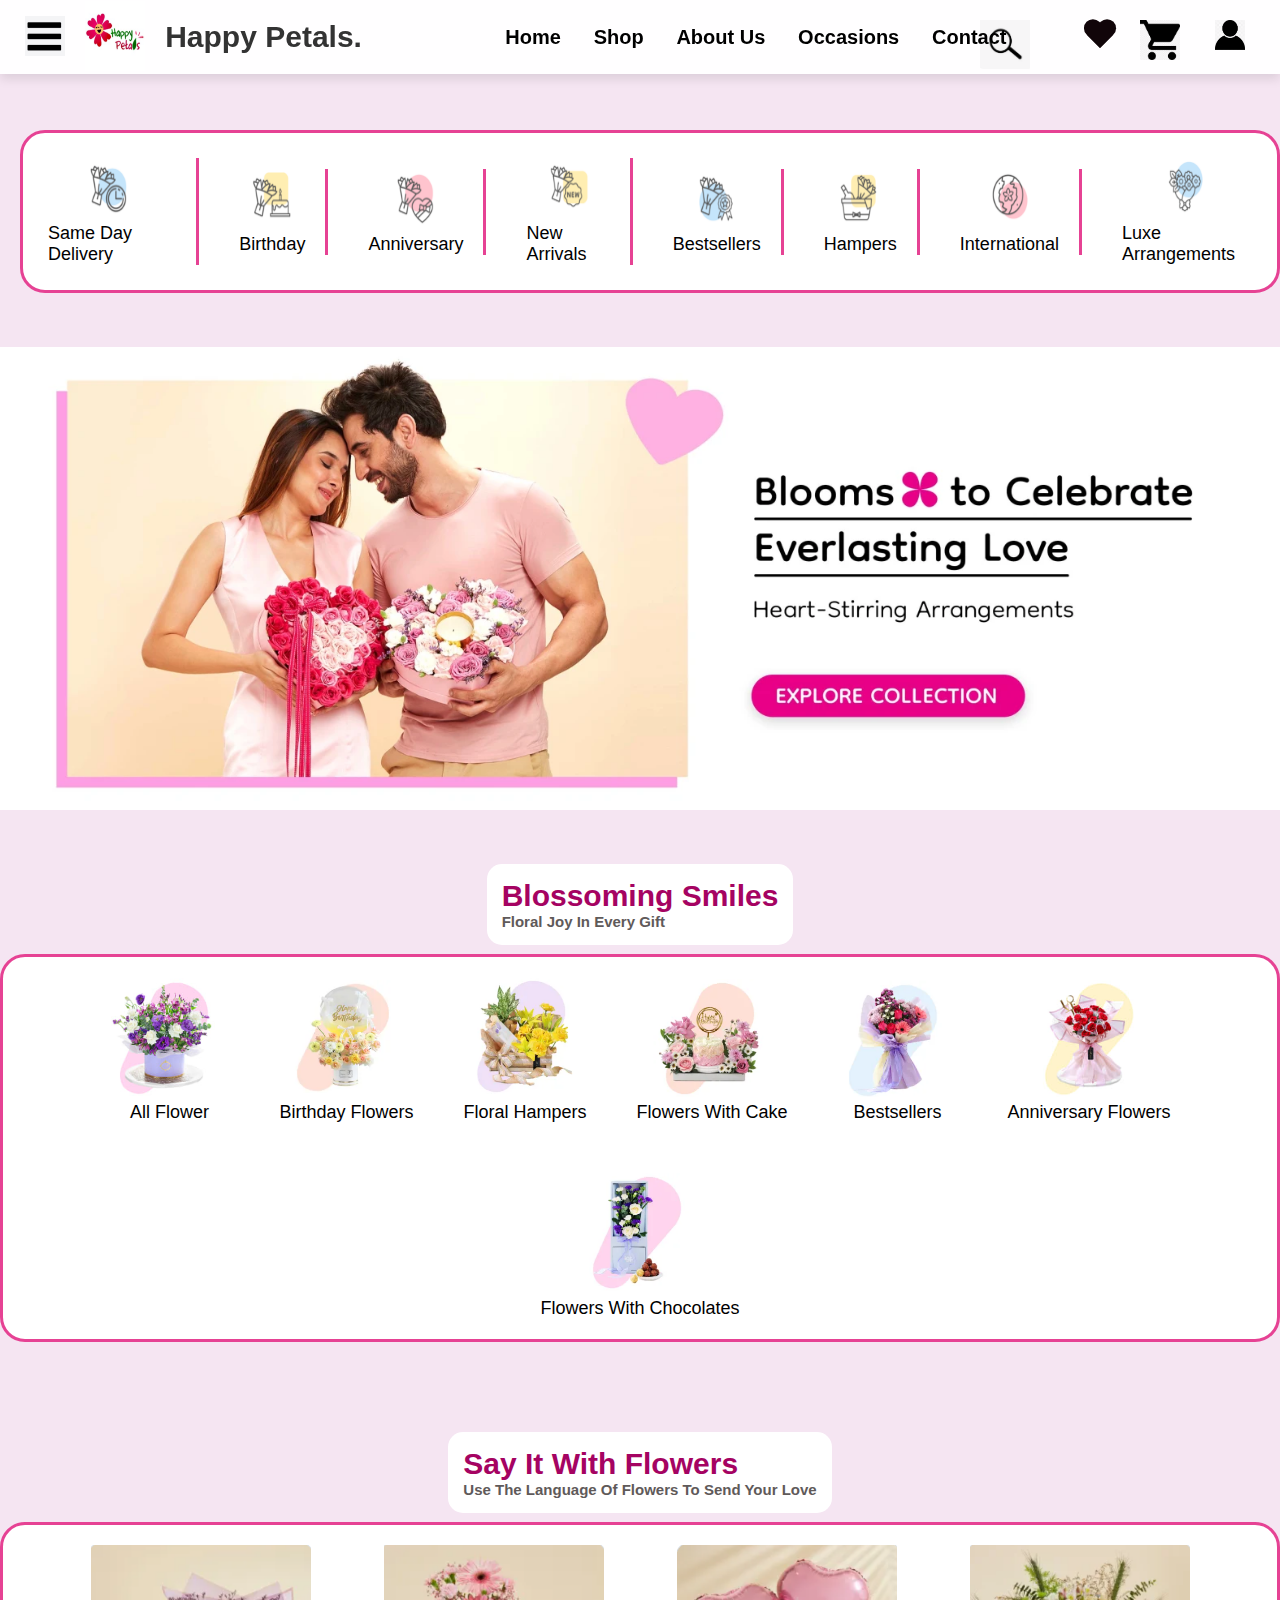
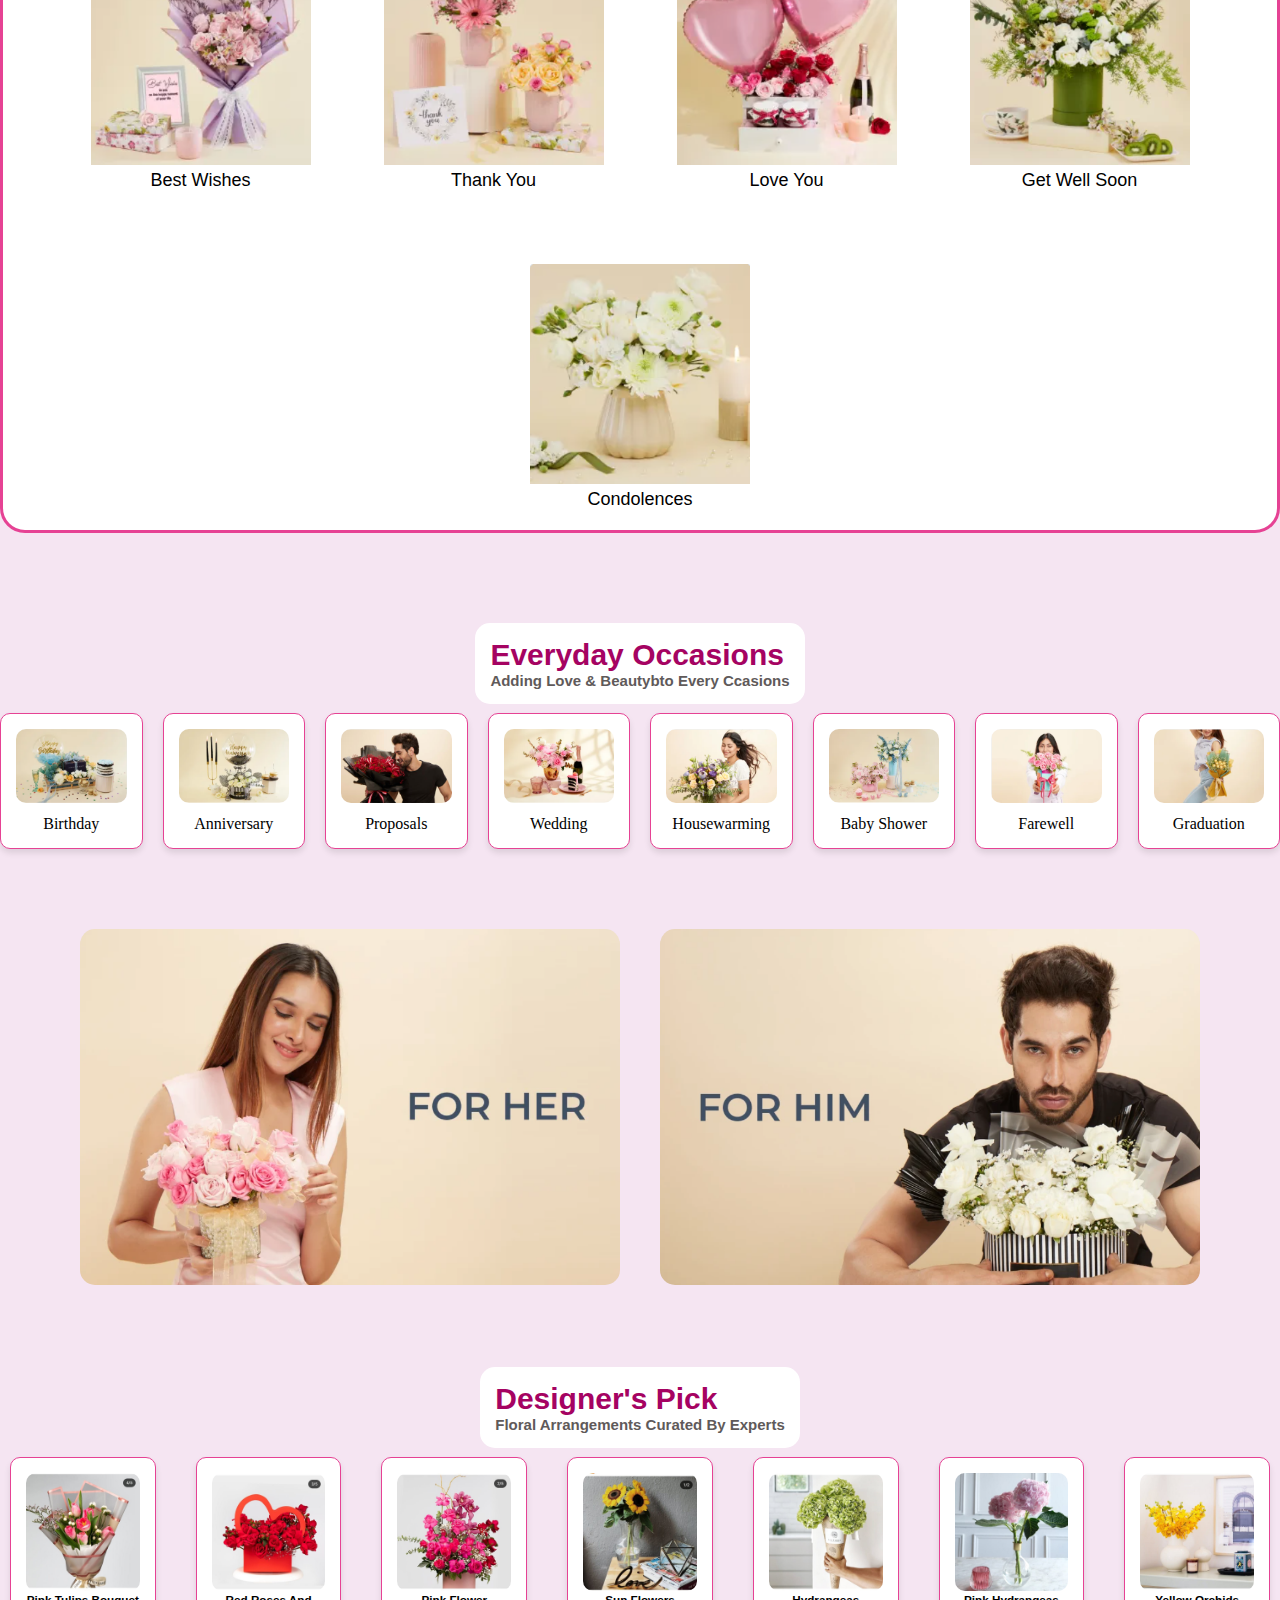
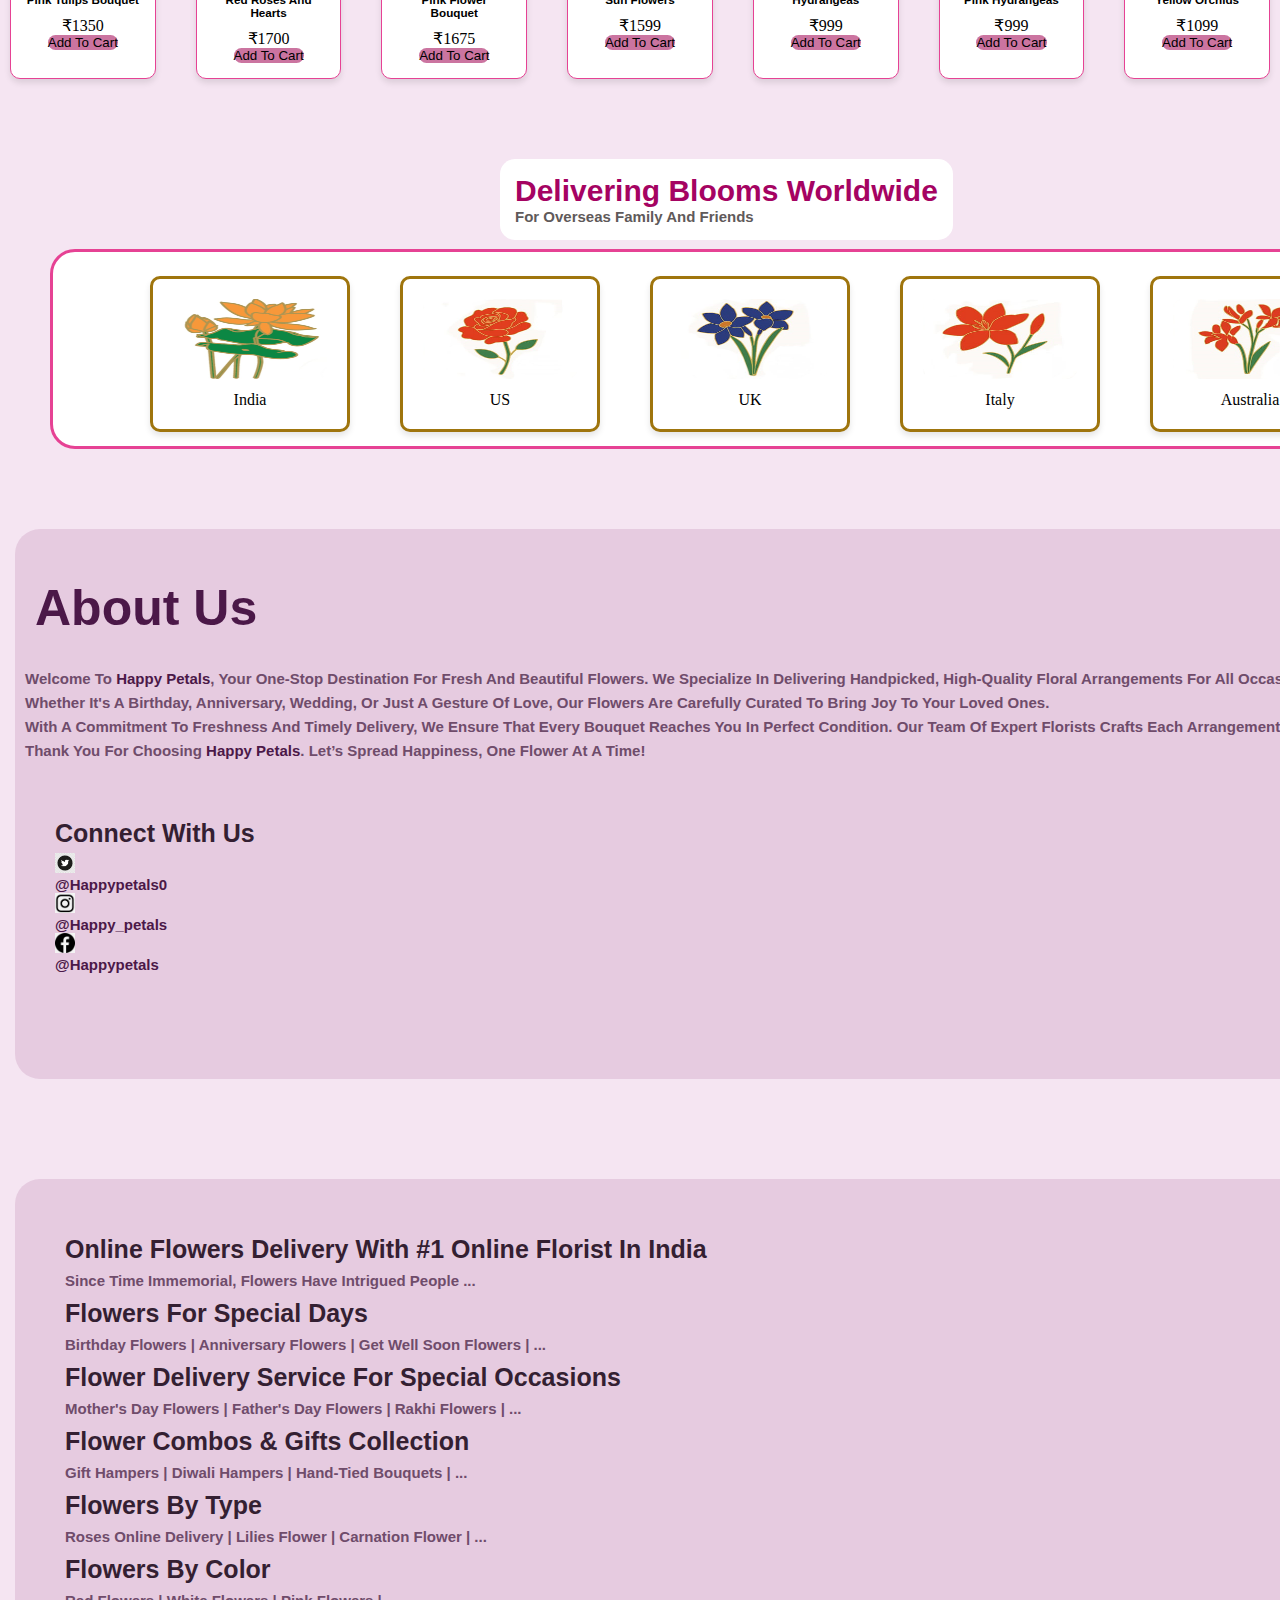
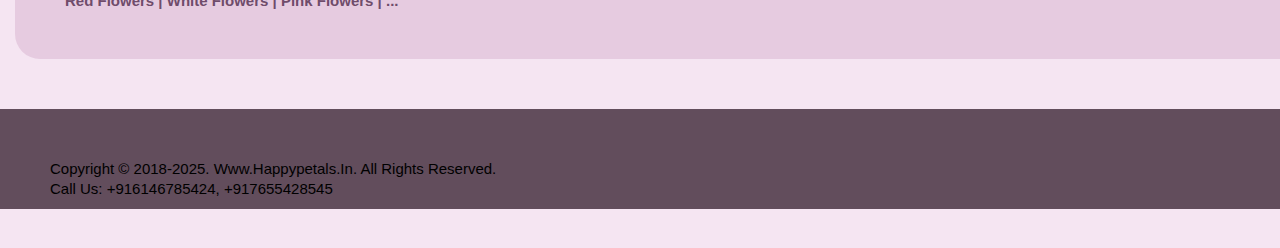
<file: index.html>
<!DOCTYPE html>
<html lang="en">
<head>
    <meta charset="UTF-8">
    <meta name="viewport" content="width=device-width, initial-scale=1.0">
    <link rel="stylesheet" href="style.css">
    <title>www.happypetals.in</title>
</head>
<body>
    <header> 
        <input type="checkbox" name="" id="toggler">
        <label for="toggler" class="bars"><img src="bars.png" width="40px" height="40px" alt=""></label>

        <a href="#" class="logo">Happy Petals<span>.</span></a>
        <div class="plogo">
        <img class="logop" src="logo.png"  width="60px" height="70px">
        </div>
        
        <nav class="navbar">
            <a href="#home">Home</a>
            <a href="#shop">Shop</a>
            <a href="#about">About us</a>
            <a href="#occasions">Occasions</a>
            <a href="#contact">Contact</a>
        </nav>
        <div class="icons">
            <a href="#" class="search"><img src="serach.png" width="50px" height="50px" ></a>

            <a href="#" class="heart"></a>
            
            <a href="#" class="cart"><img src="cart.png" width="40px" height="40px" > </a>
           
            <a href="#" class="user"><img src="user.png" width="30px" height="30px" > </a>
            
        </div>
    </header>

    <section class="page" id="page">
        
        <div class="category-menu">
             <a href="#" class="category-item">
                 <img src="sameday.png" alt="Same Day Delivery">
                 <span>Same Day Delivery</span>
            </a>
            <a href="#" class="category-item">
                 <img src="birthday.png" alt="Birthday">
                   <span>Birthday</span>
            </a>
            <a href="#" class="category-item">
                 <img src="anniversary.png" alt="Anniversary">
                 <span>Anniversary</span>
            </a>
            <a href="#" class="category-item">
                 <img src="newarrivals.png" alt="New Arrivals">
                 <span>New Arrivals</span>
            </a>
            <a href="#" class="category-item">
                 <img src="bestsellers.png" alt="Bestsellers">
                 <span>Bestsellers</span>
            </a>
            <a href="#" class="category-item">
                 <img src="hampers.png" alt="Hampers">
                 <span>Hampers</span>
            </a>
            <a href="#" class="category-item">
                 <img src="international.png" alt="International">
                 <span>International</span>
            </a>
            <a href="#" class="category-item">
                 <img src="luxearrangements.png" alt="Luxe Arrangements">
                 <span>Luxe Arrangements</span>
            </a>
        </div>
    </section>
    
    
    <section class="slide">
     <div id="slideshow">
          <div class="slide-wrapper">
               <div class="slide">
                  <img src="s1.png" width="1300">
              </div>
              <div class="slide">
                  <img src="s2.png" width="1300"alt="">
              </div>
              <div class="slide">
                  <img src="s3.png" width="1300" alt="">
              </div>
              <div class="slide">
                  <img src="s4.png" width="1300" alt="">
              </div>
              <div class="slide">
                  <img src="s5.png" width="1300" alt="">
              </div>
              
          </div>
      
   </div>

</section>
<section class="floral">
    <div class="bs">
         <label class="b">Blossoming Smiles</label>
         <p class="f">Floral Joy In Every Gift</p>
     </div>
</section>

    <section class="flowers">
       
        <div class="menu">
            <a href="#" class="item">
                <img src="allflowers.png" alt="All Flowers">
                <span>All Flower</span>
           </a>
           <a href="#" class="item">
                <img src="birthdayflowers.png" alt="Birthday Flowers">
                  <span>Birthday Flowers</span>
           </a>
           <a href="#" class="item">
                <img src="floralhampers.png" alt="Floral Hampers">
                <span>Floral Hampers</span>
           </a>
           <a href="#" class="item">
                <img src="flowerswithcake.png" alt="Flowers With Cake">
                <span>Flowers With Cake</span>
           </a>
           <a href="#" class="item">
                <img src="bestsellers2.png" alt="Bestsellers">
                <span>Bestsellers</span>
           </a>
           <a href="#" class="item">
                <img src="anniversaryflowers.png" alt="Anniversary Flowers">
                <span>Anniversary Flowers</span>
           </a>
           <a href="#" class="item">
                <img src="flowerswithchocolates.png" alt="Flowers With Chocolates">
                <span>Flowers With Chocolates</span>
           </a>                                   
       </div>

    </section>
    <section class="floral1">
        <div class="si">
             <label class="sif">Say It With Flowers</label>
             <p class="l">Use The Language Of Flowers To Send Your Love</p>
         </div>
    </section>
    
        <section class="love">
           
            <div class="language">
                <a href="#" class="ll">
                    <img src="bestwishes.png" alt="bestwishes">
                    <span>Best Wishes</span>
               </a>
               <a href="#" class="ll">
                    <img src="thankyou.png" alt="thankyou">
                      <span>Thank You</span>
               </a>
               <a href="#" class="ll">
                    <img src="loveyou.png" alt="loveyou">
                    <span>Love You</span>
               </a>
               <a href="#" class="ll">
                    <img src="getwellsoon.png" alt="getwellsoon">
                    <span>Get Well Soon</span>
               </a>
               <a href="#" class="ll">
                    <img src="condolences.png" alt="condolences">
                    <span>Condolences</span>
               </a>
                                           
           </div>
    
        </section>

        <section class="floral2">
          <div class="eo">
               <label class="eof">Everyday Occasions</label>
               <p class="a">Adding love & beautybto every ccasions</p>
           </div>
      </section>

   <section>
        <div class="card-container">
          <div class="card">
              <img src="brith.png" alt="Birthday">
              <p>Birthday</p>
          </div>
          <div class="card">
              <img src="anni.png" alt="Anniversary">
              <p>Anniversary</p>
          </div>
          <div class="card">
              <img src="proposals.png" alt="Proposals">
              <p>Proposals</p>
          </div>
          <div class="card">
              <img src="wed.png" alt="Wedding">
              <p>Wedding</p>
          </div>
          <div class="card">
               <img src="house.png" alt="Housewarming">
               <p>Housewarming</p>
           </div><div class="card">
               <img src="baby.png" alt="Baby Shower">
               <p>Baby Shower</p>
           </div><div class="card">
               <img src="fare.png" alt="Farewell">
               <p>Farewell</p>
           </div><div class="card">
               <img src="grad.png" alt="Graduation">
               <p>Graduation</p>
           </div>
      </div>
     </section>
     <section >
        <div class="container">
          <div class="image">
              <img src="her.png" alt="">
              
          </div>
          <div class="image">
              <img src="him.png" alt="">
              
          </div>
        </div>
    </section>
    <section class="floral22">
        <div class="eoo">
             <label class="eoff">designer's pick</label>
             <p class="aa">floral arrangements curated by experts</p>
         </div>
    </section>
    <section>
        <section class="pt">
            <div class="pro">
            
            <div class="product">
                <img src="product1.png" alt="Product 1">
                <h3>Pink tulips bouquet</h3>
                <p>₹1350</p>
                <button>Add to Cart</button>
            </div>
            <div class="product">
                <img src="product2.png" alt="Product 2">
                <h3>red roses and hearts </h3>
                <p>₹1700</p>
                <button>Add to Cart</button>
            </div>
            <div class="product">
                <img src="product3.png" alt="Product 3">
                <h3>pink flower bouquet</h3>
                <p>₹1675</p>
                <button>Add to Cart</button>
            </div>
            <div class="product">
                <img src="product4.png" alt="Product 4">
                <h3>Sun Flowers</h3>
                <p>₹1599</p>
                <button>Add to Cart</button>
            </div>
            <div class="product">
                <img src="product5.png" alt="Product 5">
                <h3>hydrangeas</h3>
                <p>₹999</p>
                <button>Add to Cart</button>
            </div>
            <div class="product">
                <img src="product6.png" alt="Product 6">
                <h3>pink hydrangeas</h3>
                <p>₹999</p>
                <button>Add to Cart</button>
            </div>
            <div class="product">
                <img src="product7.png" alt="Product 7">
                <h3>yellow orchids</h3>
                <p>₹1099</p>
                <button>Add to Cart</button>
            </div>
        </div>
        </section>
<div class="df">
    <h1 class="d">Delivering Blooms Worldwide</h1>
    <p class="flo">For overseas family and friends</p>
</div>
<div class="container1">
    <div class="box">
        <img src="ind.png" alt="Lotus" width="80px" height="80px">
        <p>India</p>
        
    </div>
    <div class="box">
        <img src="us1.png" alt="Rose" width="80px" height="80px">
        <p>US</p>
    </div>
    <div class="box">
        <img src="uk1.png" alt="Daffodil" width="80px" height="80px">
        <p>UK</p>
    </div>
    <div class="box">
        <img src="ita.png" alt="Iris" width="80px" height="80px">
        <p>Italy</p>
    </div>
    <div class="box">
        <img src="aus.png" alt="Wattle" width="80px" height="80px">
        <p>Australia</p>
    </div>
</div>
</section>

<div class="about-container">
    <h1 class="ab">About Us</h1>
    <div class="ac">
    <p class="abo">Welcome to <strong class="st">Happy Petals</strong>, your one-stop destination for fresh and beautiful flowers. 
        We specialize in delivering handpicked, high-quality floral arrangements for all occasions. 
        </p>
        <p class="ba">
        Whether it's a birthday, anniversary, wedding, or just a gesture of love, our flowers are carefully 
        curated to bring joy to your loved ones.
        </p>
        <p class="c">
        With a commitment to freshness and timely delivery, we ensure that every bouquet reaches you in 
        perfect condition. Our team of expert florists crafts each arrangement with passion and precision.
        </p>
        <p class="db">
        Thank you for choosing <strong class="st">Happy Petals</strong>. Let’s spread happiness, one flower at a time!</p>
    </div>
    <div class="ift">
        <h2 class="fc">Connect with us</h2>
        <div class="twi">
            <img src="twi.png" alt="twitter" width="20px" height="20px">
            <p>@happypetals0</p>
        </div>
        <div class="insta">
            <img src="insta.png" alt="instagram" width="20px" height="20px">
            <p>@happy_petals</p>
        </div>
        <div class="face">
            <img src="face.png" alt="facebook" width="20px" height="20px">
            <p>@happypetals</p>
        </div>
    </div>
</div>
<div class="footer">
        <main class="ma">
            <section class="intro">
                <h1 class="fc">Online Flowers Delivery with #1 Online Florist in India</h1>
                <p class="c">Since time immemorial, flowers have intrigued people ...</p>
            
            </section>
            <section class="categories">
                <h2 class="fc">Flowers for Special Days</h2>
                <p class="c">Birthday Flowers | Anniversary Flowers | Get Well Soon Flowers | ...</p>
                <h2 class="fc">Flower Delivery Service for Special Occasions</h2>
                <p class="c">Mother's Day Flowers | Father's Day Flowers | Rakhi Flowers | ...</p>
                <h2 class="fc">Flower Combos & Gifts Collection</h2>
                <p class="c">Gift Hampers | Diwali Hampers | Hand-Tied Bouquets | ...</p>
                <h2 class="fc">Flowers by Type</h2>
                <p class="c">Roses Online Delivery | Lilies Flower | Carnation Flower | ...</p>
                <h2 class="fc">Flowers by Color</h2>
                <p class="c">Red Flowers | White Flowers | Pink Flowers | ...</p>
            </section>
        </main>
        
    </div>
</div>
<div class="copy">
    <footer class="fo">
        <p class="m">Copyright &copy; 2018-2025. www.happypetals.in. All rights reserved.</p>
        <p class="m">Call Us: +916146785424, +917655428545</p>
    </footer>
</div>
</body>

</html>
</file>
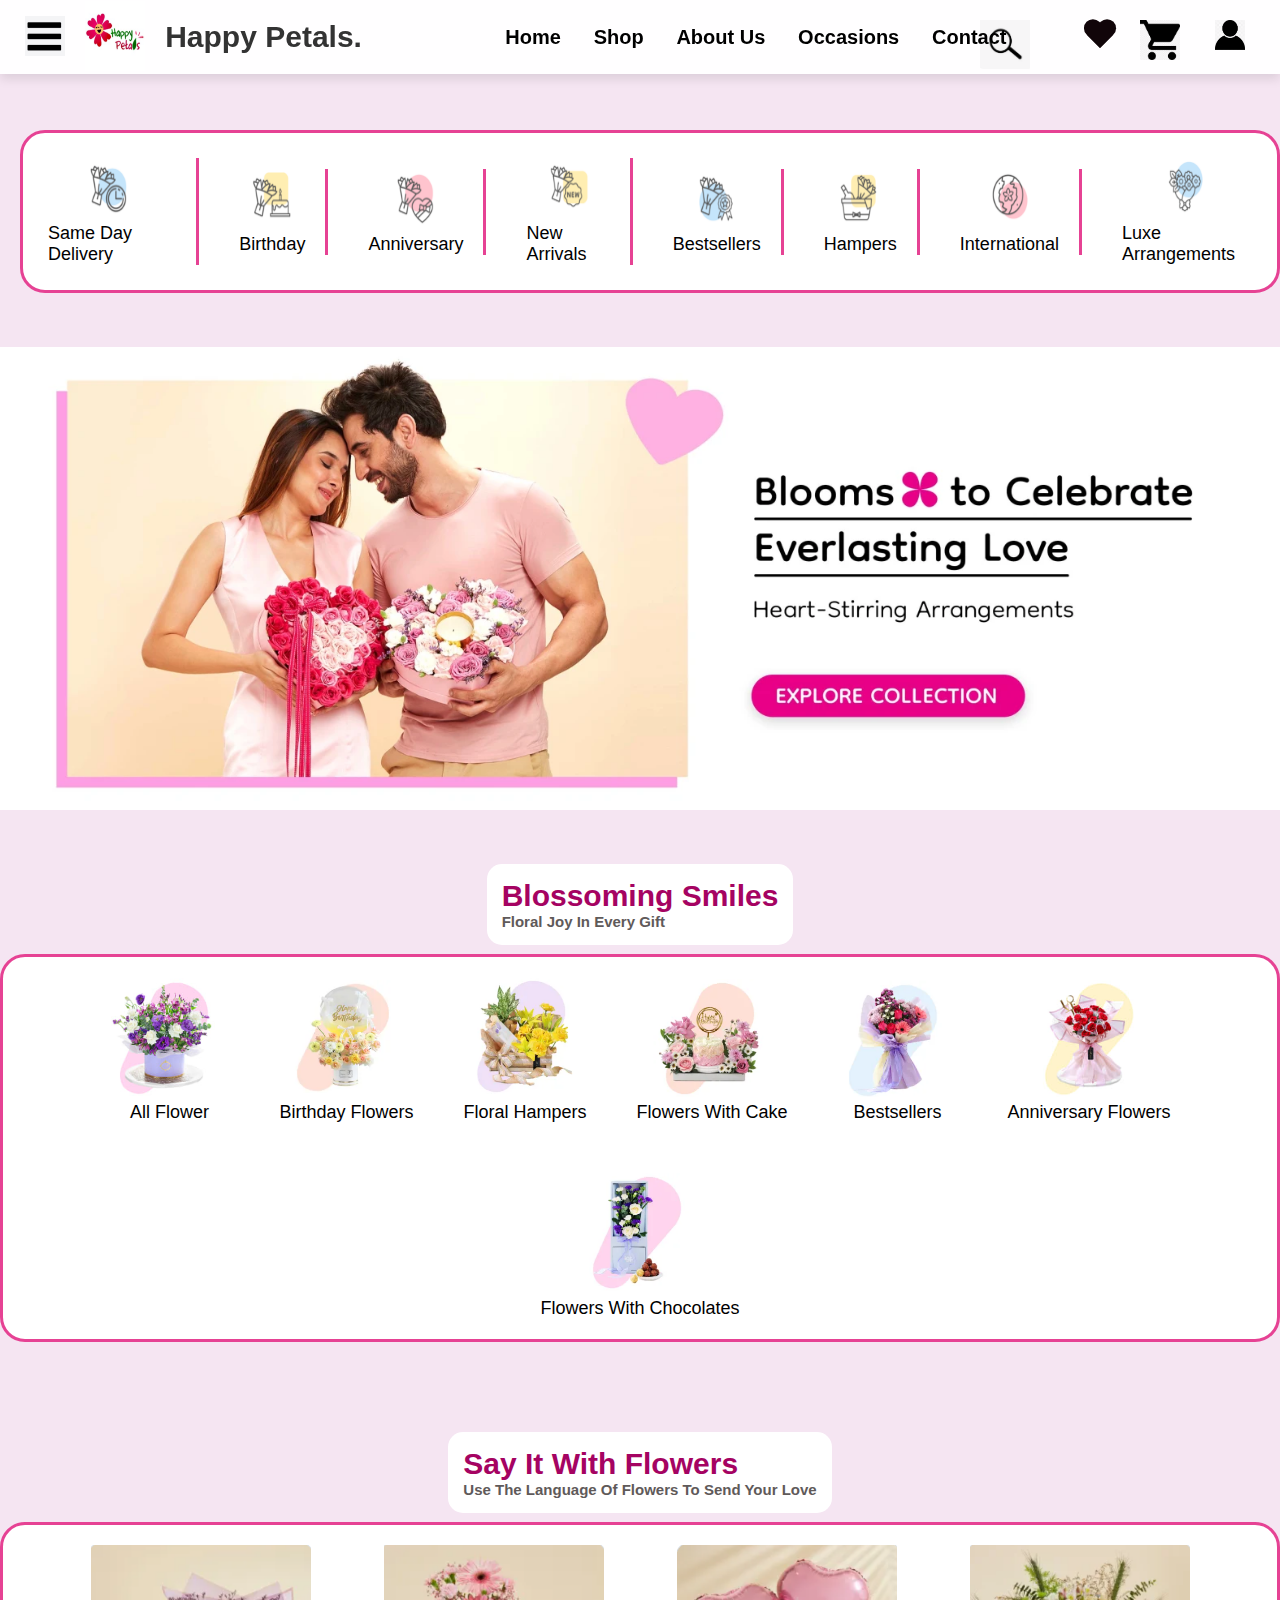
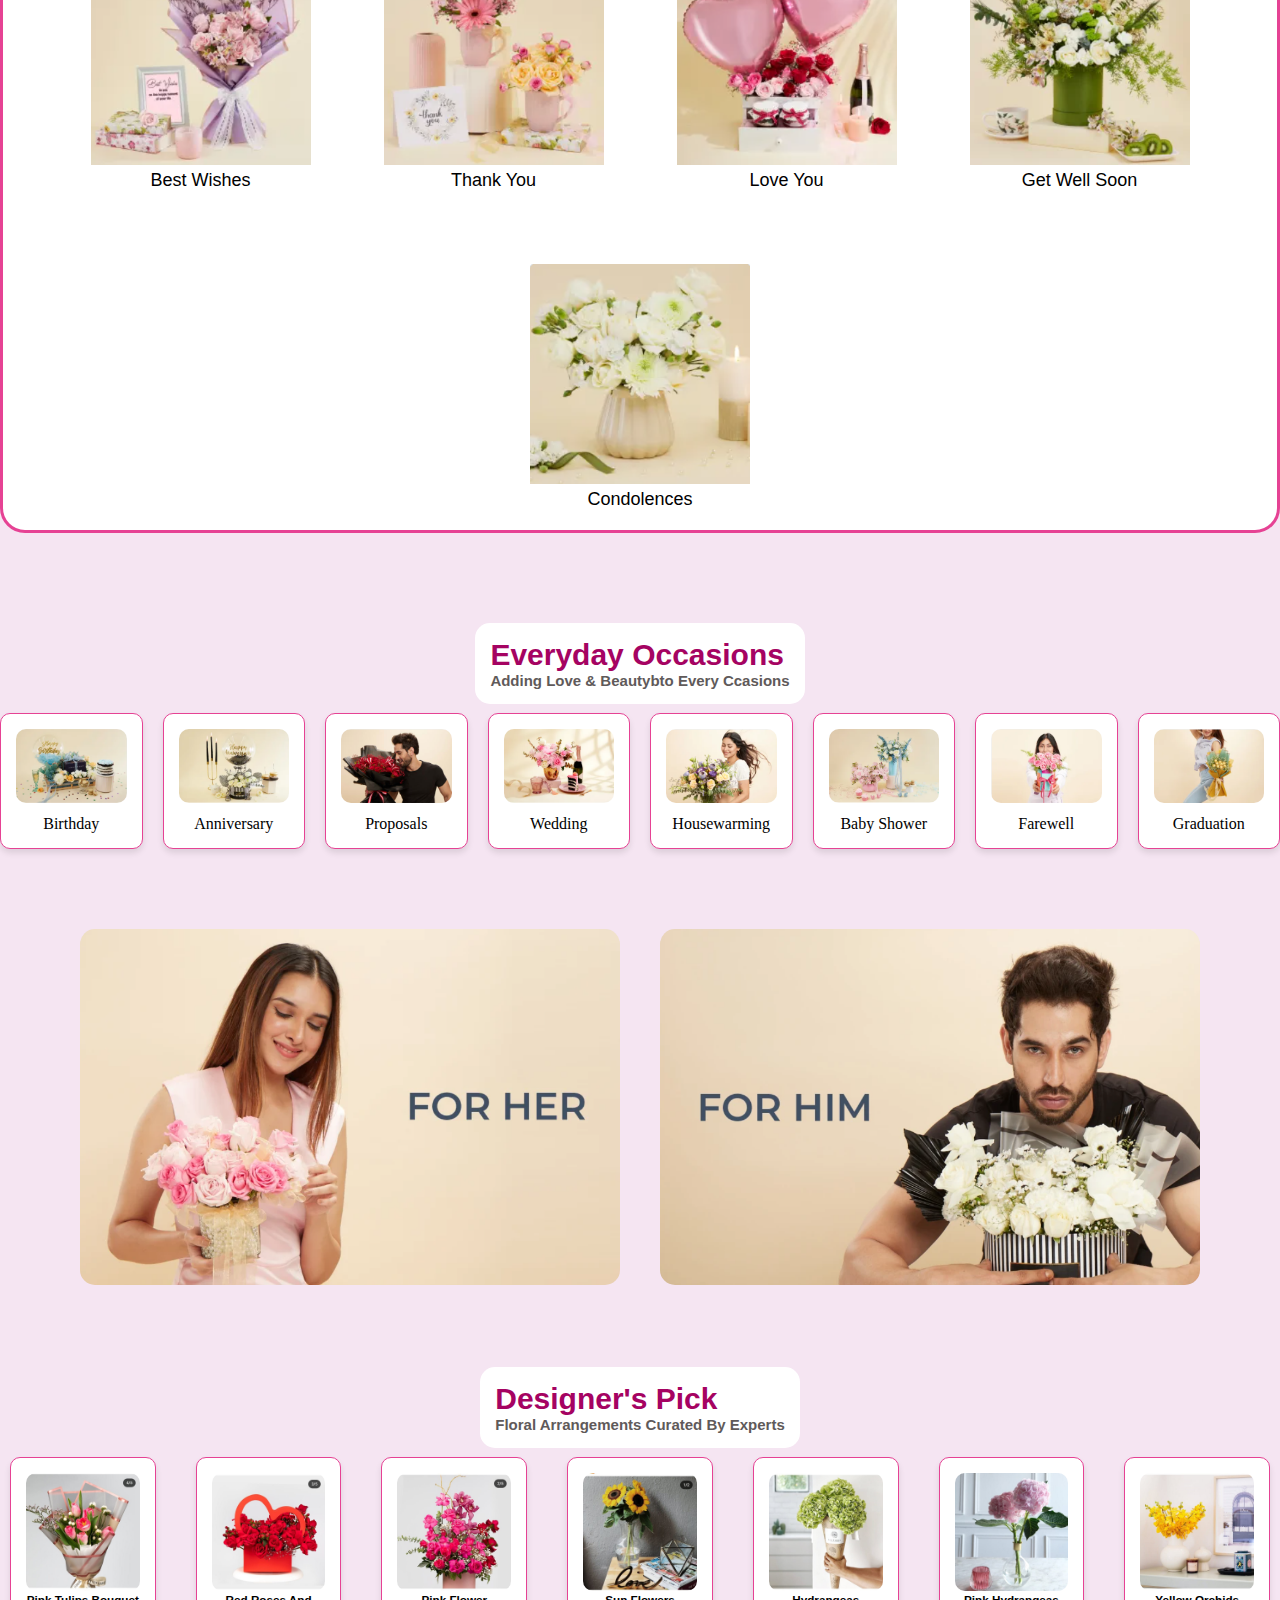
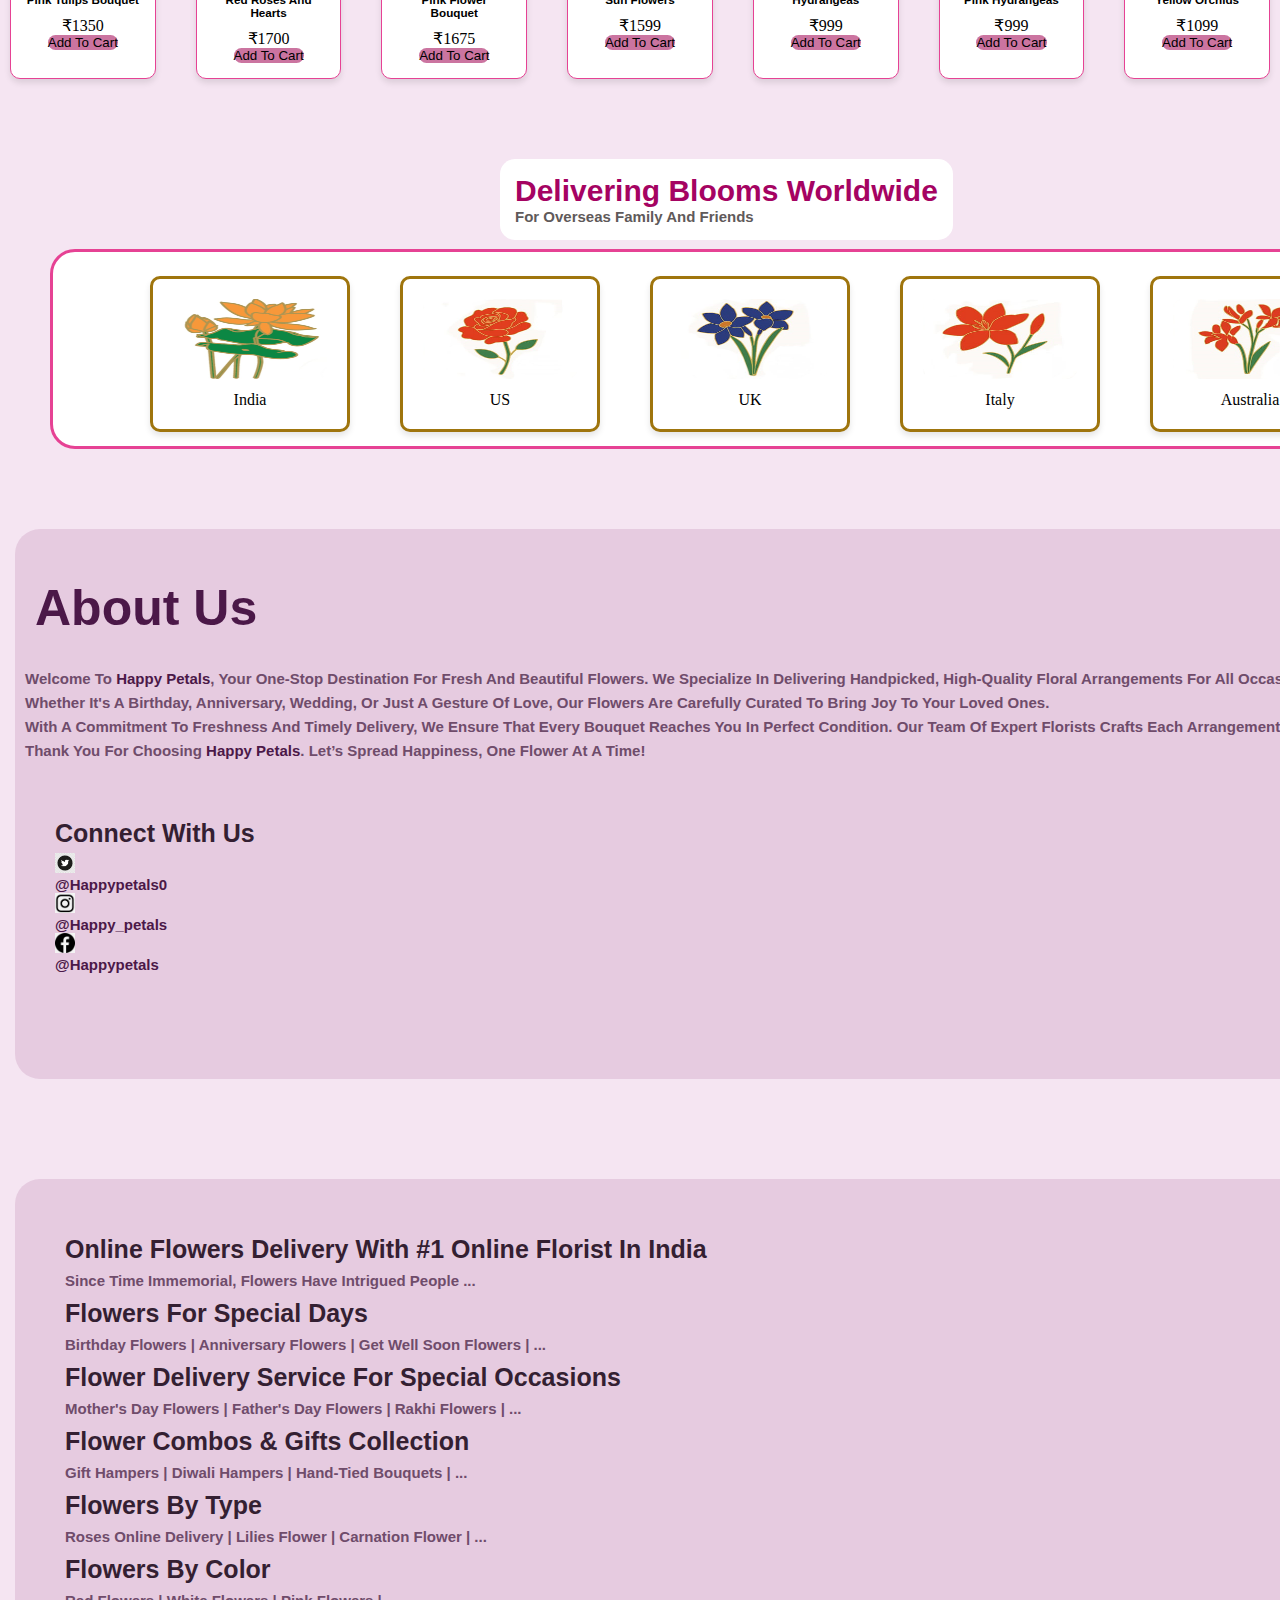
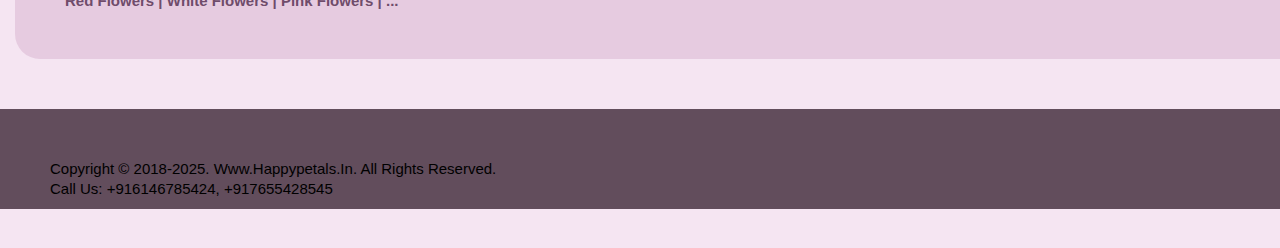
<file: Project/index.html>
<!DOCTYPE html>
<html lang="en">
<head>
    <meta charset="UTF-8">
    <meta name="viewport" content="width=device-width, initial-scale=1.0">
    <link rel="stylesheet" href="css.css">
    <title>www.happypetals.in</title>
</head>
<body>
    <header> 
        <input type="checkbox" name="" id="toggler">
        <label for="toggler" class="bars"><img src="bars.png" width="40px" height="40px" alt=""></label>

        <a href="#" class="logo">Happy Petals<span>.</span></a>
        <div class="plogo">
        <img class="logop" src="logo.png"  width="60px" height="70px">
        </div>
        
        <nav class="navbar">
            <a href="#home">Home</a>
            <a href="#shop">Shop</a>
            <a href="#about">About us</a>
            <a href="#occasions">Occasions</a>
            <a href="#contact">Contact</a>
        </nav>
        <div class="icons">
            <a href="#" class="search"><img src="serach.png" width="50px" height="50px" ></a>

            <a href="#" class="heart"></a>
            
            <a href="#" class="cart"><img src="cart.png" width="40px" height="40px" > </a>
           
            <a href="#" class="user"><img src="user.png" width="30px" height="30px" > </a>
            
        </div>
    </header>

    <section class="page" id="page">
        
        <div class="category-menu">
             <a href="#" class="category-item">
                 <img src="sameday.png" alt="Same Day Delivery">
                 <span>Same Day Delivery</span>
            </a>
            <a href="#" class="category-item">
                 <img src="birthday.png" alt="Birthday">
                   <span>Birthday</span>
            </a>
            <a href="#" class="category-item">
                 <img src="anniversary.png" alt="Anniversary">
                 <span>Anniversary</span>
            </a>
            <a href="#" class="category-item">
                 <img src="newarrivals.png" alt="New Arrivals">
                 <span>New Arrivals</span>
            </a>
            <a href="#" class="category-item">
                 <img src="bestsellers.png" alt="Bestsellers">
                 <span>Bestsellers</span>
            </a>
            <a href="#" class="category-item">
                 <img src="hampers.png" alt="Hampers">
                 <span>Hampers</span>
            </a>
            <a href="#" class="category-item">
                 <img src="international.png" alt="International">
                 <span>International</span>
            </a>
            <a href="#" class="category-item">
                 <img src="luxearrangements.png" alt="Luxe Arrangements">
                 <span>Luxe Arrangements</span>
            </a>
        </div>
    </section>
    
    
    <section class="slide">
     <div id="slideshow">
          <div class="slide-wrapper">
               <div class="slide">
                  <img src="s1.png" width="1300">
              </div>
              <div class="slide">
                  <img src="s2.png" width="1300"alt="">
              </div>
              <div class="slide">
                  <img src="s3.png" width="1300" alt="">
              </div>
              <div class="slide">
                  <img src="s4.png" width="1300" alt="">
              </div>
              <div class="slide">
                  <img src="s5.png" width="1300" alt="">
              </div>
              
          </div>
      
   </div>

</section>
<section class="floral">
    <div class="bs">
         <label class="b">Blossoming Smiles</label>
         <p class="f">Floral Joy In Every Gift</p>
     </div>
</section>

    <section class="flowers">
       
        <div class="menu">
            <a href="#" class="item">
                <img src="allflowers.png" alt="All Flowers">
                <span>All Flower</span>
           </a>
           <a href="#" class="item">
                <img src="birthdayflowers.png" alt="Birthday Flowers">
                  <span>Birthday Flowers</span>
           </a>
           <a href="#" class="item">
                <img src="floralhampers.png" alt="Floral Hampers">
                <span>Floral Hampers</span>
           </a>
           <a href="#" class="item">
                <img src="flowerswithcake.png" alt="Flowers With Cake">
                <span>Flowers With Cake</span>
           </a>
           <a href="#" class="item">
                <img src="bestsellers2.png" alt="Bestsellers">
                <span>Bestsellers</span>
           </a>
           <a href="#" class="item">
                <img src="anniversaryflowers.png" alt="Anniversary Flowers">
                <span>Anniversary Flowers</span>
           </a>
           <a href="#" class="item">
                <img src="flowerswithchocolates.png" alt="Flowers With Chocolates">
                <span>Flowers With Chocolates</span>
           </a>                                   
       </div>

    </section>
    <section class="floral1">
        <div class="si">
             <label class="sif">Say It With Flowers</label>
             <p class="l">Use The Language Of Flowers To Send Your Love</p>
         </div>
    </section>
    
        <section class="love">
           
            <div class="language">
                <a href="#" class="ll">
                    <img src="bestwishes.png" alt="bestwishes">
                    <span>Best Wishes</span>
               </a>
               <a href="#" class="ll">
                    <img src="thankyou.png" alt="thankyou">
                      <span>Thank You</span>
               </a>
               <a href="#" class="ll">
                    <img src="loveyou.png" alt="loveyou">
                    <span>Love You</span>
               </a>
               <a href="#" class="ll">
                    <img src="getwellsoon.png" alt="getwellsoon">
                    <span>Get Well Soon</span>
               </a>
               <a href="#" class="ll">
                    <img src="condolences.png" alt="condolences">
                    <span>Condolences</span>
               </a>
                                           
           </div>
    
        </section>

        <section class="floral2">
          <div class="eo">
               <label class="eof">Everyday Occasions</label>
               <p class="a">Adding love & beautybto every ccasions</p>
           </div>
      </section>

   <section>
        <div class="card-container">
          <div class="card">
              <img src="brith.png" alt="Birthday">
              <p>Birthday</p>
          </div>
          <div class="card">
              <img src="anni.png" alt="Anniversary">
              <p>Anniversary</p>
          </div>
          <div class="card">
              <img src="proposals.png" alt="Proposals">
              <p>Proposals</p>
          </div>
          <div class="card">
              <img src="wed.png" alt="Wedding">
              <p>Wedding</p>
          </div>
          <div class="card">
               <img src="house.png" alt="Housewarming">
               <p>Housewarming</p>
           </div><div class="card">
               <img src="baby.png" alt="Baby Shower">
               <p>Baby Shower</p>
           </div><div class="card">
               <img src="fare.png" alt="Farewell">
               <p>Farewell</p>
           </div><div class="card">
               <img src="grad.png" alt="Graduation">
               <p>Graduation</p>
           </div>
      </div>
     </section>
     <section >
        <div class="container">
          <div class="image">
              <img src="her.png" alt="">
              
          </div>
          <div class="image">
              <img src="him.png" alt="">
              
          </div>
        </div>
    </section>
    <section class="floral22">
        <div class="eoo">
             <label class="eoff">designer's pick</label>
             <p class="aa">floral arrangements curated by experts</p>
         </div>
    </section>
    <section>
        <section class="pt">
            <div class="pro">
            
            <div class="product">
                <img src="product1.png" alt="Product 1">
                <h3>Pink tulips bouquet</h3>
                <p>₹1350</p>
                <button>Add to Cart</button>
            </div>
            <div class="product">
                <img src="product2.png" alt="Product 2">
                <h3>red roses and hearts </h3>
                <p>₹1700</p>
                <button>Add to Cart</button>
            </div>
            <div class="product">
                <img src="product3.png" alt="Product 3">
                <h3>pink flower bouquet</h3>
                <p>₹1675</p>
                <button>Add to Cart</button>
            </div>
            <div class="product">
                <img src="product4.png" alt="Product 4">
                <h3>Sun Flowers</h3>
                <p>₹1599</p>
                <button>Add to Cart</button>
            </div>
            <div class="product">
                <img src="product5.png" alt="Product 5">
                <h3>hydrangeas</h3>
                <p>₹999</p>
                <button>Add to Cart</button>
            </div>
            <div class="product">
                <img src="product6.png" alt="Product 6">
                <h3>pink hydrangeas</h3>
                <p>₹999</p>
                <button>Add to Cart</button>
            </div>
            <div class="product">
                <img src="product7.png" alt="Product 7">
                <h3>yellow orchids</h3>
                <p>₹1099</p>
                <button>Add to Cart</button>
            </div>
        </div>
        </section>
<div class="df">
    <h1 class="d">Delivering Blooms Worldwide</h1>
    <p class="flo">For overseas family and friends</p>
</div>
<div class="container1">
    <div class="box">
        <img src="ind.png" alt="Lotus" width="80px" height="80px">
        <p>India</p>
        
    </div>
    <div class="box">
        <img src="us1.png" alt="Rose" width="80px" height="80px">
        <p>US</p>
    </div>
    <div class="box">
        <img src="uk1.png" alt="Daffodil" width="80px" height="80px">
        <p>UK</p>
    </div>
    <div class="box">
        <img src="ita.png" alt="Iris" width="80px" height="80px">
        <p>Italy</p>
    </div>
    <div class="box">
        <img src="aus.png" alt="Wattle" width="80px" height="80px">
        <p>Australia</p>
    </div>
</div>
</section>

<div class="about-container">
    <h1 class="ab">About Us</h1>
    <div class="ac">
    <p class="abo">Welcome to <strong class="st">Happy Petals</strong>, your one-stop destination for fresh and beautiful flowers. 
        We specialize in delivering handpicked, high-quality floral arrangements for all occasions. 
        </p>
        <p class="ba">
        Whether it's a birthday, anniversary, wedding, or just a gesture of love, our flowers are carefully 
        curated to bring joy to your loved ones.
        </p>
        <p class="c">
        With a commitment to freshness and timely delivery, we ensure that every bouquet reaches you in 
        perfect condition. Our team of expert florists crafts each arrangement with passion and precision.
        </p>
        <p class="db">
        Thank you for choosing <strong class="st">Happy Petals</strong>. Let’s spread happiness, one flower at a time!</p>
    </div>
    <div class="ift">
        <h2 class="fc">Connect with us</h2>
        <div class="twi">
            <img src="twi.png" alt="twitter" width="20px" height="20px">
            <p>@happypetals0</p>
        </div>
        <div class="insta">
            <img src="insta.png" alt="instagram" width="20px" height="20px">
            <p>@happy_petals</p>
        </div>
        <div class="face">
            <img src="face.png" alt="facebook" width="20px" height="20px">
            <p>@happypetals</p>
        </div>
    </div>
</div>
<div class="footer">
        <main class="ma">
            <section class="intro">
                <h1 class="fc">Online Flowers Delivery with #1 Online Florist in India</h1>
                <p class="c">Since time immemorial, flowers have intrigued people ...</p>
            
            </section>
            <section class="categories">
                <h2 class="fc">Flowers for Special Days</h2>
                <p class="c">Birthday Flowers | Anniversary Flowers | Get Well Soon Flowers | ...</p>
                <h2 class="fc">Flower Delivery Service for Special Occasions</h2>
                <p class="c">Mother's Day Flowers | Father's Day Flowers | Rakhi Flowers | ...</p>
                <h2 class="fc">Flower Combos & Gifts Collection</h2>
                <p class="c">Gift Hampers | Diwali Hampers | Hand-Tied Bouquets | ...</p>
                <h2 class="fc">Flowers by Type</h2>
                <p class="c">Roses Online Delivery | Lilies Flower | Carnation Flower | ...</p>
                <h2 class="fc">Flowers by Color</h2>
                <p class="c">Red Flowers | White Flowers | Pink Flowers | ...</p>
            </section>
        </main>
        
    </div>
</div>
<div class="copy">
    <footer class="fo">
        <p class="m">Copyright &copy; 2018-2025. www.happypetals.in. All rights reserved.</p>
        <p class="m">Call Us: +916146785424, +917655428545</p>
    </footer>
</div>
</body>
</html>
</file>
<file: style.css>
*{
   
    margin: 0; padding: 0;
    box-sizing: border-box;
    font-family: Verdana, Geneva, Tahoma, sans-serif;
    outline: none; border: none;
    text-decoration: none;
    text-transform: capitalize;
    transition: .2s linear;
}
html{
    background-color: rgb(245, 229, 242);
    font-size: 10px;
    scroll-behavior: smooth;
    scroll-padding-top: 60px;
    overflow-x: hidden;
}
.section{
    padding:20px 9% ;   
}
header{
    
    position: fixed;
    top: 0; left: 0; right: 0;
    background: rgb(255, 254, 255);
    padding: 20px 9%;
    display: flex;
    align-items: center;
    justify-content: space-between;
    z-index: 1000;
    box-shadow: 0 5px 10px rgba(0,0,0,.1) ;

    
}

header .logo{
    font-size: 30px;
    color: #333;
    font-weight: bolder;
    margin-left: 50px;
   
}
header .logo span{
    color: var(--pink);
}
header .navbar a{
    font-size: 20px;
    padding:0 15px;
    color:#000000;
    font-weight: bolder;
}
header .navbar a:hover{
    color:#e91881;
}
header .icons a{
    font-size: 30px;
    color: #333;
    margin-left: 15px;
}
header .icons a:hover{
    color: var(---pink);
}
header #toggler{
    display: none;
}
header.bars{
    font-size: 30px;
    color: #333;
    border-radius: 5px;
    padding: 5px 15px;
    cursor: pointer;
    border: 10px solid rgba(0,0,0,3);
    display: none;
}

.bars{
    left:25px;
    position: absolute;
}
.heart{
    position:relative;
    width: 35px;
    height: 32px;
    right: 83px;
    
}

.heart:before,.heart:after{
    position: absolute;
    content: "";
    left: 18px;
    top: 0;
    width: 18px;
    height: 28px;
    background: rgb(17, 5, 9);
    border-radius: 18px 18px 0 0;
    transform: rotate(-45deg);
    transform-origin:0 100% ;
}
.heart:after{
    left: 0;
    transform: rotate(45deg);
    transform-origin: 100% 100%;
}
.cart{
    right: 100px;
    position: absolute;
    mix-blend-mode: multiply;
}
.user{
    right:35px;
    position: absolute;
    mix-blend-mode: multiply;
    
}
.search{
    right:250px;
    position: absolute;
    mix-blend-mode: multiply;
    
}
.plogo{
    left: 85px;
    position: absolute;
   
    
}

.page{
    display:flex;
    align-items: center;
    margin-top:130px;
    align-content: center;
    margin-left: 20px;
    
}

.category-menu {
    width: 100%;
    display: flex;
    justify-content: center; 
    align-items: center; 
    gap: 40px; 
    padding: 25px;
    border: 3px solid #e64294; 
    border-radius: 25px; 
    background-color: white; 
    position: relative;
}

.category-item {
    display: flex;
    flex-direction: column; 
    align-items: center; 
    text-decoration: none;
    color: black;
    font-size: 18px;
    font-style: bold;
}
.category-item:not(:last-child){
    border-right: 3px solid #e64294;
    padding-right: 20px ;
    
}

.category-item img {
    width: 60px; 
    height: 60px;
    margin-bottom: 5px; 
}
.floral{
    display:flex;
    flex-direction: column;
    align-items: center;
    align-content: center;
    margin-left: 20px 0;
    

}
.floral1{
    display:flex;
    flex-direction: column;
    align-items: center;
    align-content: center;
    margin-left: 20px 0;
    

}
.floral2{
    display:flex;
    flex-direction: column;
    align-items: center;
    align-content: center;
    margin-left: 20px 0;
    

}
.slide{
    display:flex;
    justify-content: center;
    align-items: center;
    align-content: center;
    margin: 0 auto;
    max-width: 100%;
}
#slideshow {
    overflow:hidden;
    height: 571px;
    width: 100%;
    margin: 15px auto;
    max-width: 1400px;
    position: relative;

}
.slide {
    flex: 0 0 auto;
    height: 571px;
    width: 1300px;
}
.slide-wrapper {
    display: flex;
    width: calc(1300px * 5);
    animation: slide 15s ease-in-out 0.5s infinite;
}
.slide img{
    width: 100%;
    height: auto;
}

@keyframes slide {

    0%,13.33% {
        margin-left: 0px;
    }

    16.66%,30%{
        margin-left: -1300px;
    }
    33.33%,46.66% {
        margin-left:-2600px ;
    }
    50%,63.33%{
        margin-left: -3900px;
    }
    66.66%,100%{
        margin-left: 0px;
    }

    
}

.flowers{
    display:flex;
    justify-content: center;
    align-items: center;
    margin: 90px 0;
}
.menu {
    
    display: flex;
    flex-wrap:wrap ;
    justify-content: center; 
    align-items:center; 
    gap: 50px; 
    padding: 20px;
    border-radius: 25px; 
    background-color: white;
    border: 3px solid #e64294; 
}

.item {
    display: flex;
    flex-direction: column; 
    align-items: center; 
    text-decoration: none;
    color: black;
    font-size: 18px;
    font-style: bold;
}
.item img {
    width: 120px; 
    height: 120px;
    margin-bottom: 5px; 
}
.bs{
    
    margin-top: 0px;
    padding-top: 20px;
    position: absolute;
    font-size: 25px;
    font-family:'Times New Roman', Times, serif ;
    font-weight: bolder;
    border-radius: 15px;
    padding: 15px;
   
    background-color: white;
  
    
}
.b{
    
    font-size: 30px;
    font-style: bold;
    color: #a50362;
}
.f{
    font-size: 15px;
    font-style: normal;
    color: #5f5a5a;
}

.si{
    
    margin-top: 0px;
    padding-top: 20px;
    position: absolute;
    font-size: 25px;
    font-family:'Times New Roman', Times, serif ;
    font-weight: bolder;
    border-radius: 15px;
    padding: 15px;
    background-color: white;
  
    
}
.sif{
    
    font-size: 30px;
    font-style: bold;
    color: #a50362;
}
.l{
    font-size: 15px;
    font-style: normal;
    color: #5f5a5a;
}
.love{
    display:flex;
    justify-content: center;
    align-items: center;
    margin: 90px 0;
}
.language {
    
    display: flex;
    flex-wrap:wrap ;
    justify-content: center; 
    align-items:center; 
    gap: 73px; 
    padding: 20px;
    border-radius: 25px; 
    background-color: white;
    border: 3px solid #e64294; 
}

.ll {
    display: flex;
    flex-direction: column; 
    align-items: center; 
    text-decoration: none;
    color: black;
    font-size: 18px;
    font-style: bold;
}
.ll img {
    width: 220px; 
    height: 220px;
    margin-bottom: 5px; 
}
.eo{
    
    margin-top: 0px;
    padding-top: 20px;
    position: absolute;
    font-size: 25px;
    font-family:'Times New Roman', Times, serif ;
    font-weight: bolder;
    border-radius: 15px;
    padding: 15px;
    background-color: white;
  
    
}
.eof{
    
    font-size: 30px;
    font-style: bold;
    color: #a50362;
}
.a{
    font-size: 15px;
    font-style: normal;
    color: #5f5a5a;
}


.card-container {
    display: flex;
    gap: 20px;
}

.card {
    width: 200px;
    text-align: center;
    background: white;
    border-radius: 10px;
    box-shadow: 0px 4px 6px rgba(0, 0, 0, 0.1);
    padding: 15px;
    border: 1px solid #e64294; 
    margin-top: 90px;
}

.card img {
    width: 100%;
    border-radius: 10px;
}

.card p {
    font-size: 16px;
    font-family:'Times New Roman', Times, serif  ;
    margin-top: 10px;
    
}
.container{
    display: flex;
    justify-content: center;
    gap: 40px;
    align-items: center;
    padding: 80px;
}
.image{
    width: 100%;
    width: 75%;

}
.image img{
    width: 100%;
    border-radius: 15px;
}

.container1 {
    display: flex;
    flex-wrap:wrap ;
    justify-content: center; 
    align-items:center; 
    gap: 50px; 
    padding: 0px;
    border-radius: 25px; 
    background-color: white;
    border: 3px solid #e64294; 
    width: 1400px;
    height: 200px;
    margin-left: 50px;
   transform: translateY(240px);
}

.box {
    width: 200px;
    text-align: center;
    background: white;
    border-radius: 10px;
    box-shadow: 0px 4px 6px rgba(0, 0, 0, 0.1);
    padding: 20px;
    border: 3px solid rgb(159, 117, 13); 
    margin-top: 10px;
}

.box img {
    width: 100%;
    border-radius: 10px;
}
.box p {
    font-size: 16px;
    font-family:'Times New Roman', Times, serif  ;
    margin-top: 10px;
    
}
.df{
    
    margin-top: 150px;
    padding-top: 20px;
    position: absolute;
    font-size: 25px;
    font-family:'Times New Roman', Times, serif ;
    font-weight: bolder;
    border-radius: 15px;
    padding: 15px;
    background-color: white;
    margin-left: 500px;

}
  
    

.d{
    
    font-size: 30px;
    font-style: bold;
    color: #a50362;
}
.flo{
    font-size: 15px;
    font-style: normal;
    color: #5f5a5a;
}
.about-container {
    margin-top: 320px;
    padding-top: 30px;
    position: absolute;
    font-size: 15px;
    font-family:'Times New Roman', Times, serif ;
    font-weight: bolder;
    width:1500px;
    height: 550px;
    background-color: #e6cbe0;
    border: #9c3096;
    border-radius: 25px;
    margin-left: 15px;
}
.ab {
    color: #4b1848;
    padding: 20px;
    font-size: 50px;
}
.abo{
    color: #6f4c6b;
    line-height: 1.6;
    font-size: 15px;
    
}
.st{
     color: #4b1848;   
     font-weight: bolder;
}
.ba{
    color: #6f4c6b;
    line-height: 1.6;
    font-size: 15px;
}
.c{
    color: #6f4c6b;
    line-height: 1.6;
    font-size: 15px;
}
.db{
    color: #6f4c6b;
    line-height: 1.6;
    font-size: 15px;
}
.ac{
    margin: auto;
    padding: 10px;
}
.ift p{
    color: #4b1848;
}
.ift{
    margin: auto;
    padding: 40px;
}
.fo{
    margin: auto;
    padding: 50px;
}
.fc{
    color: #341f32;
    line-height: 1.6;
    font-size: 25px;

}
.ma{
    padding: 10px;
    margin: auto;
}
.footer{
    margin-top: 970px;
    padding-top: 30px;
    position: absolute;
    font-size: 15px;
    font-family:'Times New Roman', Times, serif ;
    font-weight: bolder;
    width:1500px;
    height: 480px;
    background-color: #e6cbe0;
    border: #9c3096;
    border-radius: 25px;
    margin-left: 15px;
   
    padding: 40px;
}
.copy{
    height: 100px;
    width: 100%;
    position: relative;
    bottom: 0;
    background-color: #624d5c;
    margin-top: 1500px;

}
.m{
    color: #000000;
    line-height: 1.3;
    font-size: 15px;
}
.pro {
    display: flex;
    gap: 20px;
}

.product {
    width: 200px;
    text-align: center;
    background: white;
    border-radius: 10px;
    box-shadow: 0px 4px 6px rgba(0, 0, 0, 0.1);
    padding: 15px;
    border: 1px solid #e64294; 
    margin-top: 100px;
    margin: 10px;
    transform: translateY(80px);
}
   


.product img {
    width: 100%;
    border-radius: 10px;
}

.product p {
    font-size: 16px;
    font-family:'Times New Roman', Times, serif  ;
    margin-top: 10px;
    
}
.pt button{
    background-color: #cb74a0;
    border-radius: 10px;
    border: #4b1848;
    box-shadow: #333 3px;
}
.eoo{
    
    margin-top: 0px;
    padding-top: 20px;
    position: absolute;
    font-size: 25px;
    font-family:'Times New Roman', Times, serif ;
    font-weight: bolder;
    border-radius: 15px;
    padding: 15px;
    background-color: white;
  
    
}
.eoff{
    
    font-size: 30px;
    font-style: bold;
    color: #a50362;
}
.aa{
    font-size: 15px;
    font-style: normal;
    color: #5f5a5a;
}
.floral22{
    display:flex;
    flex-direction: column;
    align-items: center;
    align-content: center;
    margin-left: 20px 0;
    

}
</file>
<file: Project/css.css>
*{
   
    margin: 0; padding: 0;
    box-sizing: border-box;
    font-family: Verdana, Geneva, Tahoma, sans-serif;
    outline: none; border: none;
    text-decoration: none;
    text-transform: capitalize;
    transition: .2s linear;
}
html{
    background-color: rgb(245, 229, 242);
    font-size: 10px;
    scroll-behavior: smooth;
    scroll-padding-top: 60px;
    overflow-x: hidden;
}
.section{
    padding:20px 9% ;   
}
header{
    
    position: fixed;
    top: 0; left: 0; right: 0;
    background: rgb(255, 254, 255);
    padding: 20px 9%;
    display: flex;
    align-items: center;
    justify-content: space-between;
    z-index: 1000;
    box-shadow: 0 5px 10px rgba(0,0,0,.1) ;

    
}

header .logo{
    font-size: 30px;
    color: #333;
    font-weight: bolder;
    margin-left: 50px;
   
}
header .logo span{
    color: var(--pink);
}
header .navbar a{
    font-size: 20px;
    padding:0 15px;
    color:#000000;
    font-weight: bolder;
}
header .navbar a:hover{
    color:#e91881;
}
header .icons a{
    font-size: 30px;
    color: #333;
    margin-left: 15px;
}
header .icons a:hover{
    color: var(---pink);
}
header #toggler{
    display: none;
}
header.bars{
    font-size: 30px;
    color: #333;
    border-radius: 5px;
    padding: 5px 15px;
    cursor: pointer;
    border: 10px solid rgba(0,0,0,3);
    display: none;
}

.bars{
    left:25px;
    position: absolute;
}
.heart{
    position:relative;
    width: 35px;
    height: 32px;
    right: 83px;
    
}

.heart:before,.heart:after{
    position: absolute;
    content: "";
    left: 18px;
    top: 0;
    width: 18px;
    height: 28px;
    background: rgb(17, 5, 9);
    border-radius: 18px 18px 0 0;
    transform: rotate(-45deg);
    transform-origin:0 100% ;
}
.heart:after{
    left: 0;
    transform: rotate(45deg);
    transform-origin: 100% 100%;
}
.cart{
    right: 100px;
    position: absolute;
    mix-blend-mode: multiply;
}
.user{
    right:35px;
    position: absolute;
    mix-blend-mode: multiply;
    
}
.search{
    right:250px;
    position: absolute;
    mix-blend-mode: multiply;
    
}
.plogo{
    left: 85px;
    position: absolute;
   
    
}

.page{
    display:flex;
    align-items: center;
    margin-top:130px;
    align-content: center;
    margin-left: 20px;
    
}

.category-menu {
    width: 100%;
    display: flex;
    justify-content: center; 
    align-items: center; 
    gap: 40px; 
    padding: 25px;
    border: 3px solid #e64294; 
    border-radius: 25px; 
    background-color: white; 
    position: relative;
}

.category-item {
    display: flex;
    flex-direction: column; 
    align-items: center; 
    text-decoration: none;
    color: black;
    font-size: 18px;
    font-style: bold;
}
.category-item:not(:last-child){
    border-right: 3px solid #e64294;
    padding-right: 20px ;
    
}

.category-item img {
    width: 60px; 
    height: 60px;
    margin-bottom: 5px; 
}
.floral{
    display:flex;
    flex-direction: column;
    align-items: center;
    align-content: center;
    margin-left: 20px 0;
    

}
.floral1{
    display:flex;
    flex-direction: column;
    align-items: center;
    align-content: center;
    margin-left: 20px 0;
    

}
.floral2{
    display:flex;
    flex-direction: column;
    align-items: center;
    align-content: center;
    margin-left: 20px 0;
    

}
.slide{
    display:flex;
    justify-content: center;
    align-items: center;
    align-content: center;
    margin: 0 auto;
    max-width: 100%;
}
#slideshow {
    overflow:hidden;
    height: 571px;
    width: 100%;
    margin: 15px auto;
    max-width: 1400px;
    position: relative;

}
.slide {
    flex: 0 0 auto;
    height: 571px;
    width: 1300px;
}
.slide-wrapper {
    display: flex;
    width: calc(1300px * 5);
    animation: slide 15s ease-in-out 0.5s infinite;
}
.slide img{
    width: 100%;
    height: auto;
}

@keyframes slide {

    0%,13.33% {
        margin-left: 0px;
    }

    16.66%,30%{
        margin-left: -1300px;
    }
    33.33%,46.66% {
        margin-left:-2600px ;
    }
    50%,63.33%{
        margin-left: -3900px;
    }
    66.66%,100%{
        margin-left: 0px;
    }

    
}

.flowers{
    display:flex;
    justify-content: center;
    align-items: center;
    margin: 90px 0;
}
.menu {
    
    display: flex;
    flex-wrap:wrap ;
    justify-content: center; 
    align-items:center; 
    gap: 50px; 
    padding: 20px;
    border-radius: 25px; 
    background-color: white;
    border: 3px solid #e64294; 
}

.item {
    display: flex;
    flex-direction: column; 
    align-items: center; 
    text-decoration: none;
    color: black;
    font-size: 18px;
    font-style: bold;
}
.item img {
    width: 120px; 
    height: 120px;
    margin-bottom: 5px; 
}
.bs{
    
    margin-top: 0px;
    padding-top: 20px;
    position: absolute;
    font-size: 25px;
    font-family:'Times New Roman', Times, serif ;
    font-weight: bolder;
    border-radius: 15px;
    padding: 15px;
   
    background-color: white;
  
    
}
.b{
    
    font-size: 30px;
    font-style: bold;
    color: #a50362;
}
.f{
    font-size: 15px;
    font-style: normal;
    color: #5f5a5a;
}

.si{
    
    margin-top: 0px;
    padding-top: 20px;
    position: absolute;
    font-size: 25px;
    font-family:'Times New Roman', Times, serif ;
    font-weight: bolder;
    border-radius: 15px;
    padding: 15px;
    background-color: white;
  
    
}
.sif{
    
    font-size: 30px;
    font-style: bold;
    color: #a50362;
}
.l{
    font-size: 15px;
    font-style: normal;
    color: #5f5a5a;
}
.love{
    display:flex;
    justify-content: center;
    align-items: center;
    margin: 90px 0;
}
.language {
    
    display: flex;
    flex-wrap:wrap ;
    justify-content: center; 
    align-items:center; 
    gap: 73px; 
    padding: 20px;
    border-radius: 25px; 
    background-color: white;
    border: 3px solid #e64294; 
}

.ll {
    display: flex;
    flex-direction: column; 
    align-items: center; 
    text-decoration: none;
    color: black;
    font-size: 18px;
    font-style: bold;
}
.ll img {
    width: 220px; 
    height: 220px;
    margin-bottom: 5px; 
}
.eo{
    
    margin-top: 0px;
    padding-top: 20px;
    position: absolute;
    font-size: 25px;
    font-family:'Times New Roman', Times, serif ;
    font-weight: bolder;
    border-radius: 15px;
    padding: 15px;
    background-color: white;
  
    
}
.eof{
    
    font-size: 30px;
    font-style: bold;
    color: #a50362;
}
.a{
    font-size: 15px;
    font-style: normal;
    color: #5f5a5a;
}


.card-container {
    display: flex;
    gap: 20px;
}

.card {
    width: 200px;
    text-align: center;
    background: white;
    border-radius: 10px;
    box-shadow: 0px 4px 6px rgba(0, 0, 0, 0.1);
    padding: 15px;
    border: 1px solid #e64294; 
    margin-top: 90px;
}

.card img {
    width: 100%;
    border-radius: 10px;
}

.card p {
    font-size: 16px;
    font-family:'Times New Roman', Times, serif  ;
    margin-top: 10px;
    
}
.container{
    display: flex;
    justify-content: center;
    gap: 40px;
    align-items: center;
    padding: 80px;
}
.image{
    width: 100%;
    width: 75%;

}
.image img{
    width: 100%;
    border-radius: 15px;
}

.container1 {
    display: flex;
    flex-wrap:wrap ;
    justify-content: center; 
    align-items:center; 
    gap: 50px; 
    padding: 0px;
    border-radius: 25px; 
    background-color: white;
    border: 3px solid #e64294; 
    width: 1400px;
    height: 200px;
    margin-left: 50px;
   transform: translateY(240px);
}

.box {
    width: 200px;
    text-align: center;
    background: white;
    border-radius: 10px;
    box-shadow: 0px 4px 6px rgba(0, 0, 0, 0.1);
    padding: 20px;
    border: 3px solid rgb(159, 117, 13); 
    margin-top: 10px;
}

.box img {
    width: 100%;
    border-radius: 10px;
}
.box p {
    font-size: 16px;
    font-family:'Times New Roman', Times, serif  ;
    margin-top: 10px;
    
}
.df{
    
    margin-top: 150px;
    padding-top: 20px;
    position: absolute;
    font-size: 25px;
    font-family:'Times New Roman', Times, serif ;
    font-weight: bolder;
    border-radius: 15px;
    padding: 15px;
    background-color: white;
    margin-left: 500px;

}
  
    

.d{
    
    font-size: 30px;
    font-style: bold;
    color: #a50362;
}
.flo{
    font-size: 15px;
    font-style: normal;
    color: #5f5a5a;
}
.about-container {
    margin-top: 320px;
    padding-top: 30px;
    position: absolute;
    font-size: 15px;
    font-family:'Times New Roman', Times, serif ;
    font-weight: bolder;
    width:1500px;
    height: 550px;
    background-color: #e6cbe0;
    border: #9c3096;
    border-radius: 25px;
    margin-left: 15px;
}
.ab {
    color: #4b1848;
    padding: 20px;
    font-size: 50px;
}
.abo{
    color: #6f4c6b;
    line-height: 1.6;
    font-size: 15px;
    
}
.st{
     color: #4b1848;   
     font-weight: bolder;
}
.ba{
    color: #6f4c6b;
    line-height: 1.6;
    font-size: 15px;
}
.c{
    color: #6f4c6b;
    line-height: 1.6;
    font-size: 15px;
}
.db{
    color: #6f4c6b;
    line-height: 1.6;
    font-size: 15px;
}
.ac{
    margin: auto;
    padding: 10px;
}
.ift p{
    color: #4b1848;
}
.ift{
    margin: auto;
    padding: 40px;
}
.fo{
    margin: auto;
    padding: 50px;
}
.fc{
    color: #341f32;
    line-height: 1.6;
    font-size: 25px;

}
.ma{
    padding: 10px;
    margin: auto;
}
.footer{
    margin-top: 970px;
    padding-top: 30px;
    position: absolute;
    font-size: 15px;
    font-family:'Times New Roman', Times, serif ;
    font-weight: bolder;
    width:1500px;
    height: 480px;
    background-color: #e6cbe0;
    border: #9c3096;
    border-radius: 25px;
    margin-left: 15px;
   
    padding: 40px;
}
.copy{
    height: 100px;
    width: 100%;
    position: relative;
    bottom: 0;
    background-color: #624d5c;
    margin-top: 1500px;

}
.m{
    color: #000000;
    line-height: 1.3;
    font-size: 15px;
}
.pro {
    display: flex;
    gap: 20px;
}

.product {
    width: 200px;
    text-align: center;
    background: white;
    border-radius: 10px;
    box-shadow: 0px 4px 6px rgba(0, 0, 0, 0.1);
    padding: 15px;
    border: 1px solid #e64294; 
    margin-top: 100px;
    margin: 10px;
    transform: translateY(80px);
}
   


.product img {
    width: 100%;
    border-radius: 10px;
}

.product p {
    font-size: 16px;
    font-family:'Times New Roman', Times, serif  ;
    margin-top: 10px;
    
}
.pt button{
    background-color: #cb74a0;
    border-radius: 10px;
    border: #4b1848;
    box-shadow: #333 3px;
}
.eoo{
    
    margin-top: 0px;
    padding-top: 20px;
    position: absolute;
    font-size: 25px;
    font-family:'Times New Roman', Times, serif ;
    font-weight: bolder;
    border-radius: 15px;
    padding: 15px;
    background-color: white;
  
    
}
.eoff{
    
    font-size: 30px;
    font-style: bold;
    color: #a50362;
}
.aa{
    font-size: 15px;
    font-style: normal;
    color: #5f5a5a;
}
.floral22{
    display:flex;
    flex-direction: column;
    align-items: center;
    align-content: center;
    margin-left: 20px 0;
    

}
</file>
